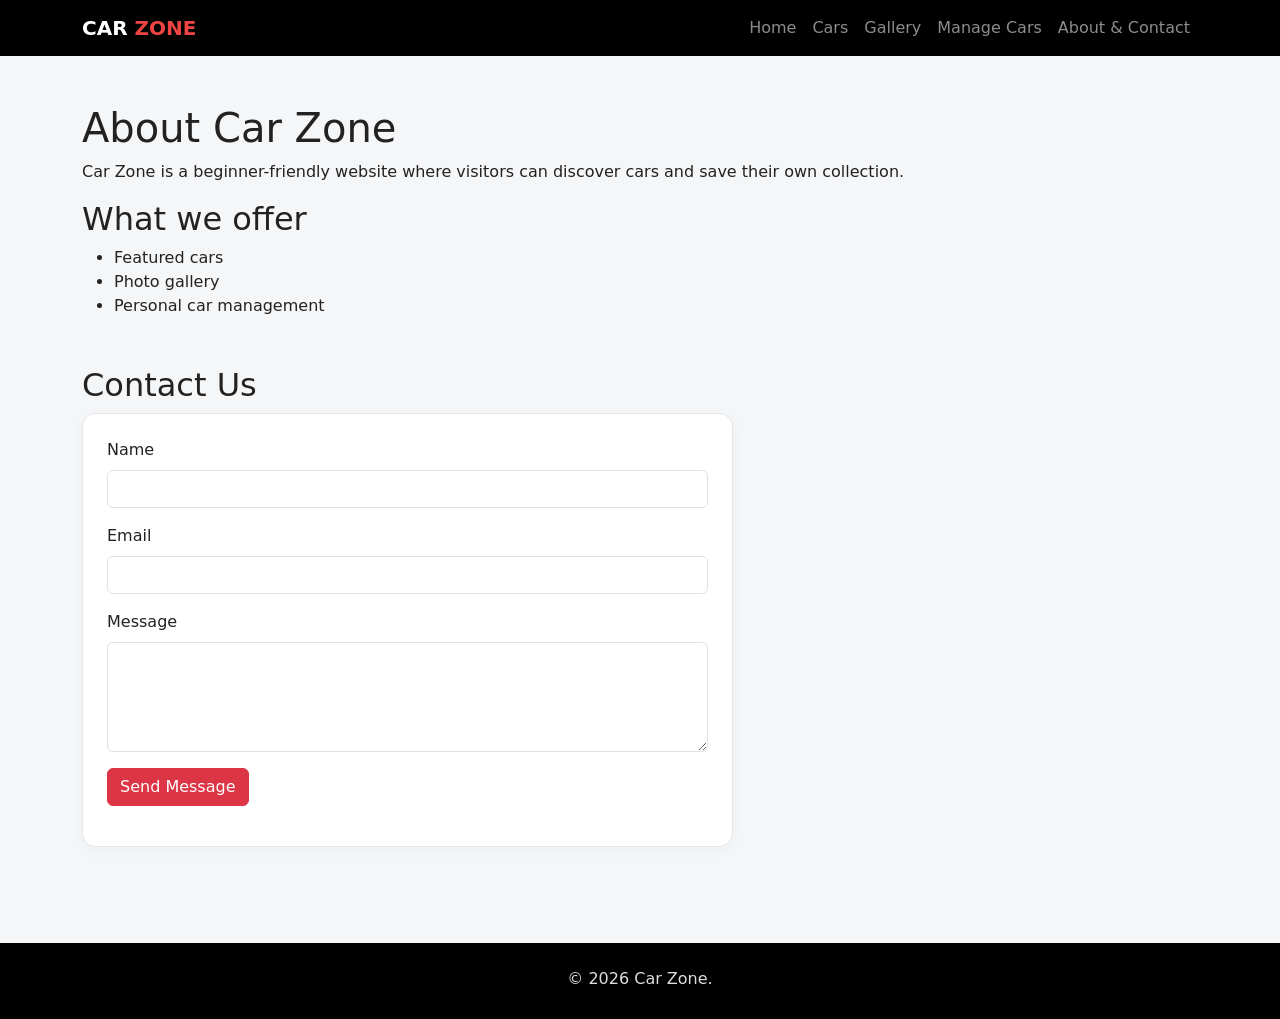
<file: Car Zone Project/Car_Zone_Updated/about.html>
<!doctype html>
<html lang="en">
  <head>
    <meta charset="UTF-8" />
    <meta name="viewport" content="width=device-width, initial-scale=1" />
    <title>About | Car Zone</title>
    <link
      href="https://cdn.jsdelivr.net/npm/bootstrap@5.3.3/dist/css/bootstrap.min.css"
      rel="stylesheet"
    />
    <link rel="stylesheet" href="css/style.css" />
  </head>
  <body>
    <nav class="navbar navbar-expand-lg navbar-dark bg-black sticky-top">
      <div class="container">
        <a class="navbar-brand fw-bold" href="index.html"
          >CAR <span>ZONE</span></a
        >
        <button
          class="navbar-toggler"
          type="button"
          data-bs-toggle="collapse"
          data-bs-target="#menu"
          aria-controls="menu"
          aria-expanded="false"
          aria-label="Toggle navigation"
        >
          <span class="navbar-toggler-icon"></span>
        </button>
        <div class="collapse navbar-collapse" id="menu">
          <ul class="navbar-nav ms-auto">
            <li class="nav-item">
              <a class="nav-link" href="index.html">Home</a>
            </li>
            <li class="nav-item">
              <a class="nav-link" href="cars.html">Cars</a>
            </li>

            <li class="nav-item">
              <a class="nav-link" href="gallery.html">Gallery</a>
            </li>
            <li class="nav-item">
              <a class="nav-link" href="manage.html">Manage Cars</a>
            </li>
            <li class="nav-item">
              <a class="nav-link" href="about.html">About & Contact</a>
            </li>
          </ul>
        </div>
      </div>
    </nav>
    <main>
      <section class="container py-5">
        <h1>About Car Zone</h1>
        <p>
          Car Zone is a beginner-friendly website where visitors can discover
          cars and save their own collection.
        </p>
        <h2>What we offer</h2>
        <ul>
          <li>Featured cars</li>
          <li>Photo gallery</li>
          <li>Personal car management</li>
        </ul>
        <h2 class="mt-5">Contact Us</h2>
        <form id="contactForm" class="panel p-4 col-lg-7">
          <div class="mb-3">
            <label class="form-label" for="contactName">Name</label
            ><input id="contactName" class="form-control" required />
          </div>
          <div class="mb-3">
            <label class="form-label" for="contactEmail">Email</label
            ><input
              type="email"
              id="contactEmail"
              class="form-control"
              required
            />
          </div>
          <div class="mb-3">
            <label class="form-label" for="contactMessage">Message</label
            ><textarea
              id="contactMessage"
              class="form-control"
              rows="4"
              required
            ></textarea>
          </div>
          <button class="btn btn-danger">Send Message</button>
          <p class="mt-3" id="contactStatus" role="status"></p>
        </form>
      </section>
    </main>
    <footer class="bg-black text-center py-4 mt-5">
      <div class="container">
        <p class="mb-1">© 2026 Car Zone.</p>
      </div>
    </footer>
    <script src="https://cdn.jsdelivr.net/npm/bootstrap@5.3.3/dist/js/bootstrap.bundle.min.js"></script>
    <script src="js/script.js"></script>
  </body>
</html>
</file>
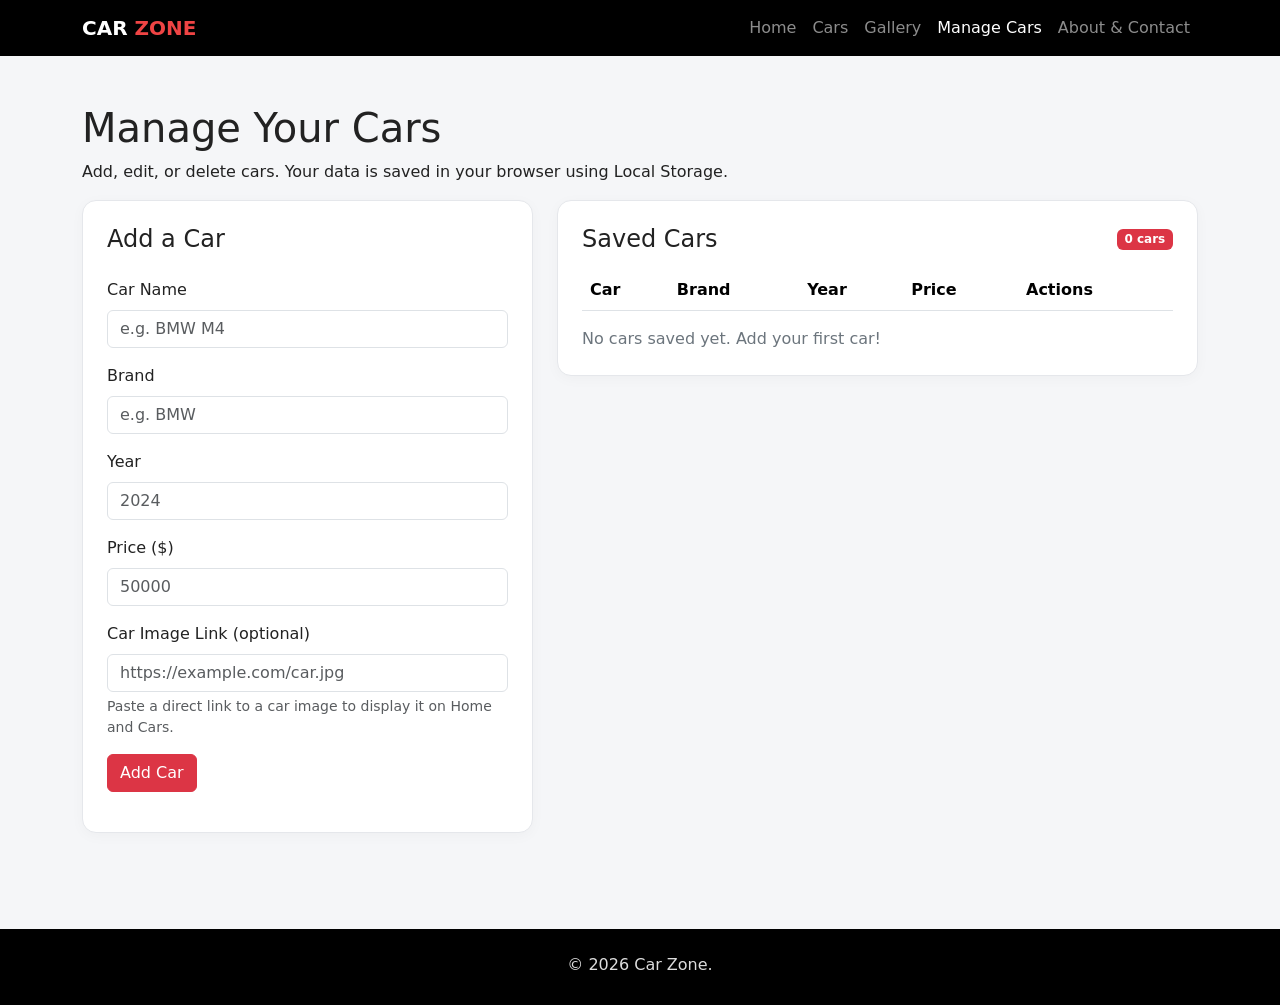
<file: Car Zone Project/Car_Zone_Updated/manage.html>
<!doctype html>
<html lang="en">
  <head>
    <meta charset="UTF-8" />
    <meta name="viewport" content="width=device-width, initial-scale=1" />
    <title>Manage Cars | Car Zone</title>
    <link
      href="https://cdn.jsdelivr.net/npm/bootstrap@5.3.3/dist/css/bootstrap.min.css"
      rel="stylesheet"
    />
    <link rel="stylesheet" href="css/style.css" />
  </head>
  <body>
    <nav class="navbar navbar-expand-lg navbar-dark bg-black sticky-top">
      <div class="container">
        <a class="navbar-brand fw-bold" href="index.html"
          >CAR <span>ZONE</span></a
        >
        <button
          class="navbar-toggler"
          type="button"
          data-bs-toggle="collapse"
          data-bs-target="#menu"
          aria-controls="menu"
          aria-expanded="false"
          aria-label="Toggle navigation"
        >
          <span class="navbar-toggler-icon"></span>
        </button>
        <div class="collapse navbar-collapse" id="menu">
          <ul class="navbar-nav ms-auto">
            <li class="nav-item">
              <a class="nav-link" href="index.html">Home</a>
            </li>
            <li class="nav-item">
              <a class="nav-link" href="cars.html">Cars</a>
            </li>
            <li class="nav-item">
              <a class="nav-link" href="gallery.html">Gallery</a>
            </li>
            <li class="nav-item">
              <a class="nav-link active" aria-current="page" href="manage.html"
                >Manage Cars</a
              >
            </li>
            <li class="nav-item">
              <a class="nav-link" href="about.html">About & Contact</a>
            </li>
          </ul>
        </div>
      </div>
    </nav>
    <main class="container py-5">
      <h1>Manage Your Cars</h1>
      <p>
        Add, edit, or delete cars. Your data is saved in your browser using
        Local Storage.
      </p>
      <div class="row g-4">
        <div class="col-lg-5">
          <form id="carForm" class="panel p-4">
            <h2 class="h4 mb-4" id="formTitle">Add a Car</h2>
            <input type="hidden" id="editId" />
            <div class="mb-3">
              <label for="carName" class="form-label">Car Name</label
              ><input
                id="carName"
                class="form-control"
                type="text"
                placeholder="e.g. BMW M4"
                maxlength="80"
                required
              />
            </div>
            <div class="mb-3">
              <label for="carBrand" class="form-label">Brand</label
              ><input
                id="carBrand"
                class="form-control"
                type="text"
                placeholder="e.g. BMW"
                maxlength="50"
                required
              />
            </div>
            <div class="mb-3">
              <label for="carYear" class="form-label">Year</label
              ><input
                id="carYear"
                class="form-control"
                type="number"
                min="1886"
                max="2100"
                placeholder="2024"
                required
              />
            </div>
            <div class="mb-3">
              <label for="carPrice" class="form-label">Price ($)</label
              ><input
                id="carPrice"
                class="form-control"
                type="number"
                min="0"
                step="0.01"
                placeholder="50000"
                required
              />
            </div>
            <div class="mb-3">
              <label for="carImage" class="form-label">Car Image Link (optional)</label>
              <input id="carImage" class="form-control" type="url"
                     placeholder="https://example.com/car.jpg" />
              <div class="form-text">Paste a direct link to a car image to display it on Home and Cars.</div>
            </div>
            <div class="d-flex gap-2 flex-wrap">
              <button class="btn btn-danger" id="saveCarBtn" type="submit">
                Add Car</button
              ><button
                class="btn btn-outline-secondary"
                id="cancelEditBtn"
                type="button"
                hidden
              >
                Cancel Edit
              </button>
            </div>
            <p
              id="carStatus"
              class="mt-3 mb-0"
              role="status"
              aria-live="polite"
            ></p>
          </form>
        </div>
        <div class="col-lg-7">
          <div class="panel p-4">
            <div
              class="d-flex justify-content-between align-items-center flex-wrap gap-2 mb-3"
            >
              <h2 class="h4 mb-0">Saved Cars</h2>
              <span id="carCount" class="badge text-bg-danger">0 cars</span>
            </div>
            <div class="table-responsive">
              <table class="table table-hover align-middle">
                <thead>
                  <tr>
                    <th>Car</th>
                    <th>Brand</th>
                    <th>Year</th>
                    <th>Price</th>
                    <th>Actions</th>
                  </tr>
                </thead>
                <tbody id="carsTableBody"></tbody>
              </table>
            </div>
            <p id="emptyCars" class="text-secondary mb-0">
              No cars saved yet. Add your first car!
            </p>
          </div>
        </div>
      </div>
    </main>
    <footer class="bg-black text-center py-4 mt-5">
      <div class="container"><p class="mb-1">© 2026 Car Zone.</p></div>
    </footer>
    <script src="https://cdn.jsdelivr.net/npm/bootstrap@5.3.3/dist/js/bootstrap.bundle.min.js"></script>
    <script src="js/script.js"></script>
  </body>
</html>
</file>
<file: Car Zone Project/Car_Zone_Updated/css/style.css>
body { background: #f5f6f8; color: #222; }
.navbar-brand span, .hero span { color: #ef4444; }
.hero { padding: 95px 0; color: white; background: linear-gradient(120deg, #111827, #374151); }
.panel { background: #fff; border: 1px solid #e5e7eb; border-radius: 14px; box-shadow: 0 3px 14px #00000008; }
.card { overflow: hidden; border-radius: 12px; }
.card-img-top { height: 220px; object-fit: cover; }
.gallery-image { width: 100%; height: 280px; object-fit: cover; border-radius: 12px; }
footer { color: #ddd; }
@media (max-width: 600px) { .hero { padding: 65px 0; } .gallery-image { height: 215px; } }
</file>
